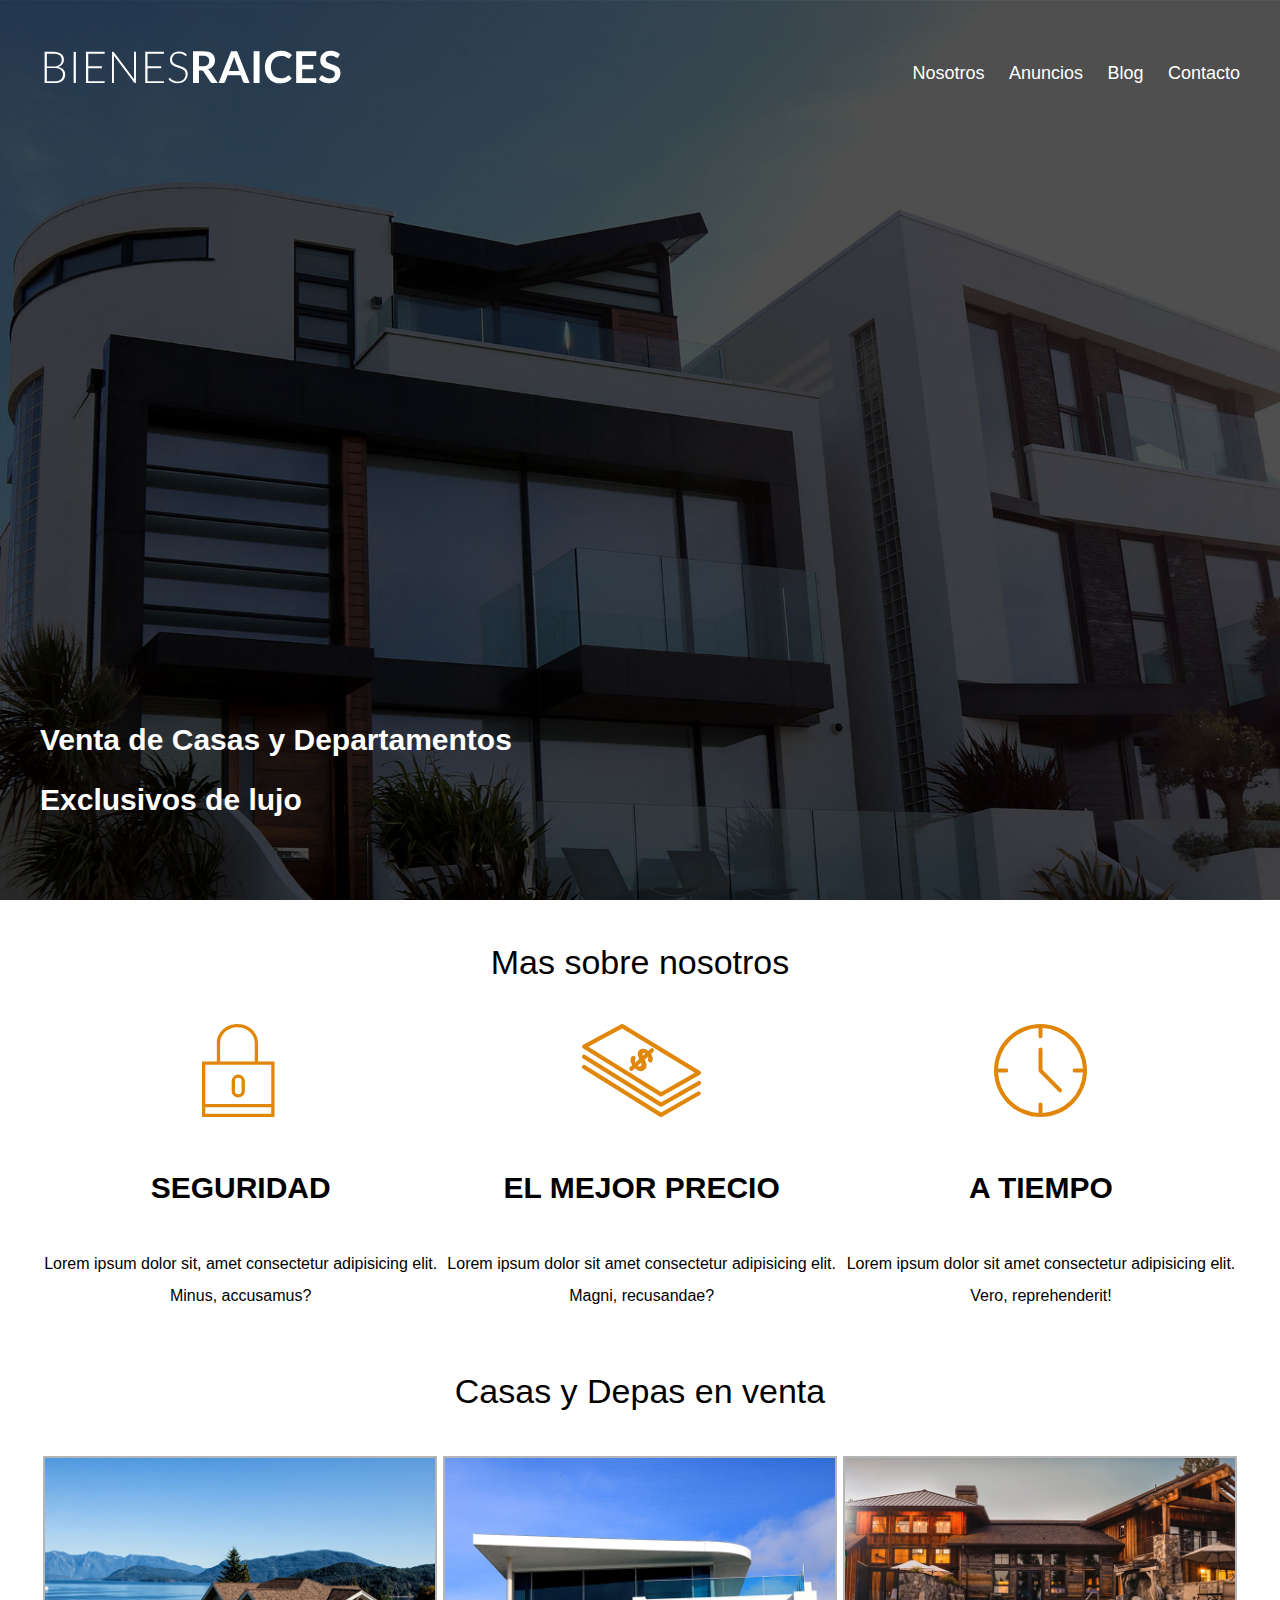
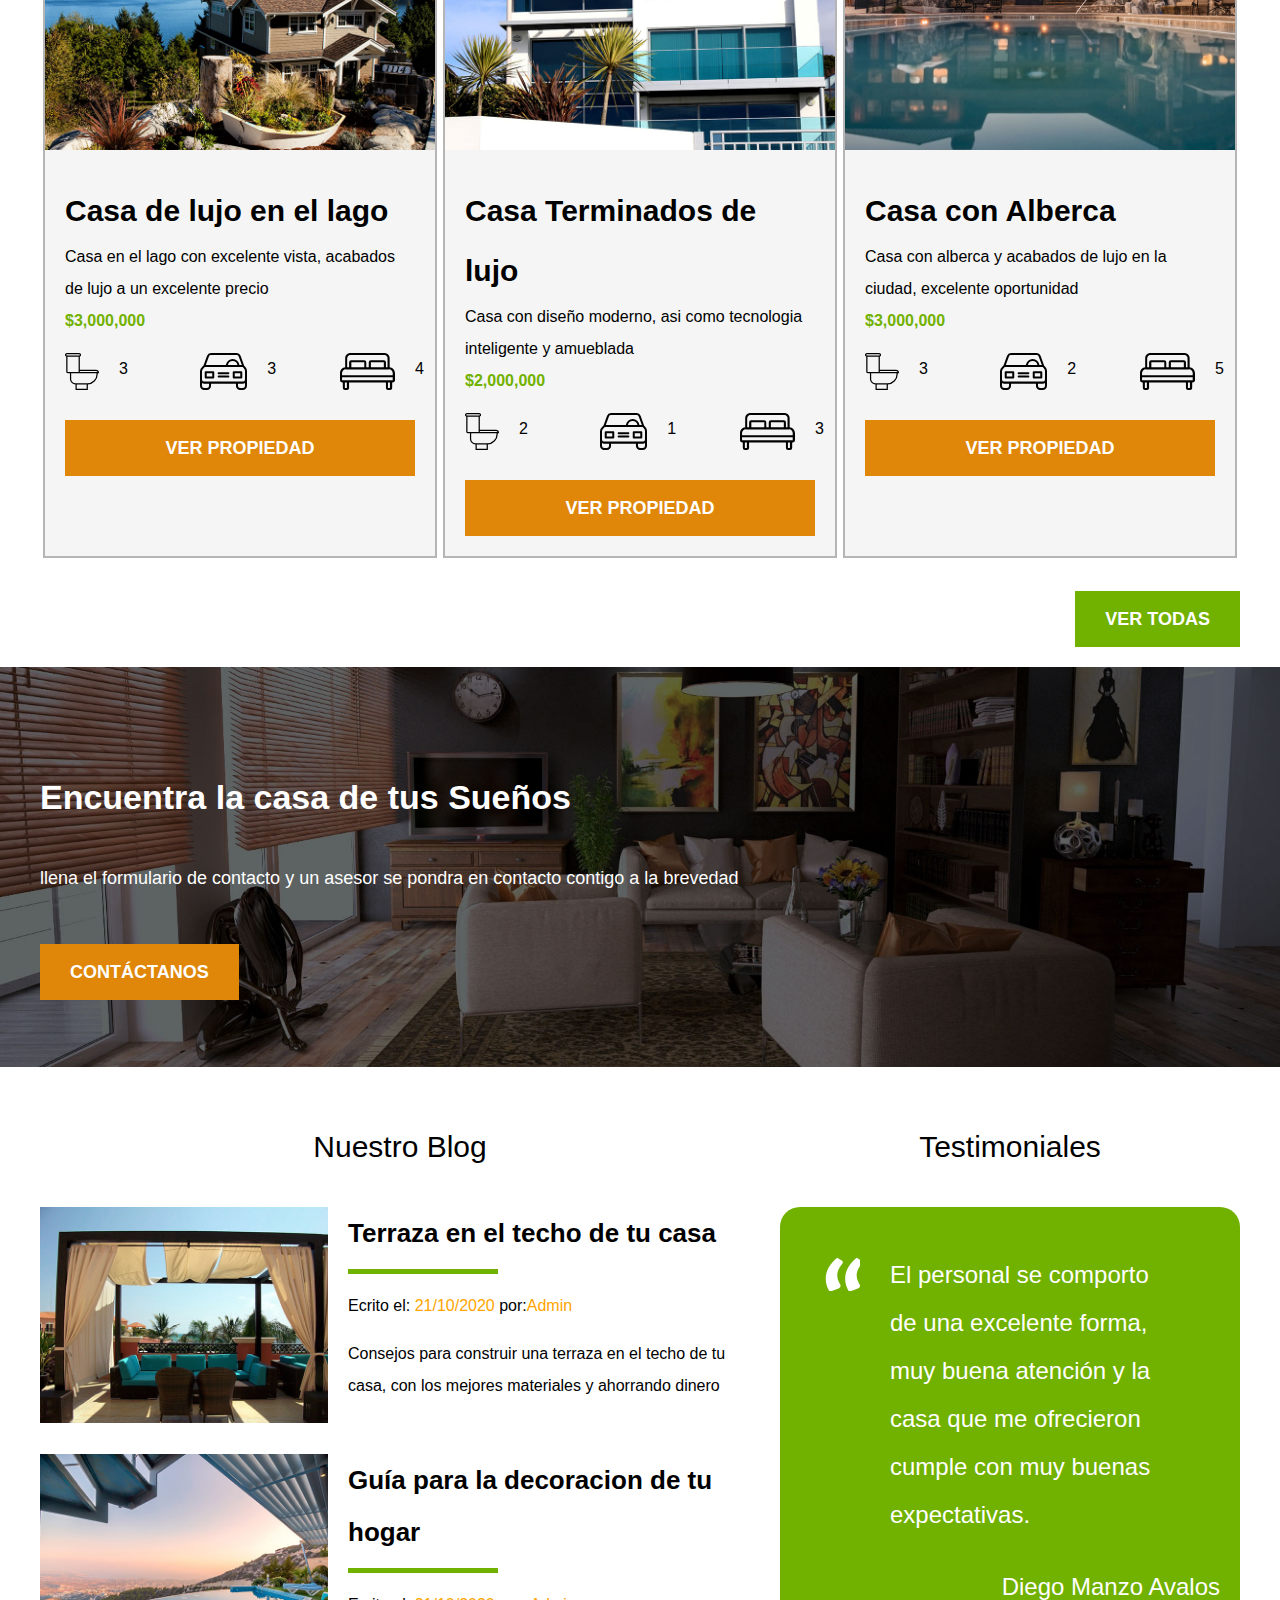
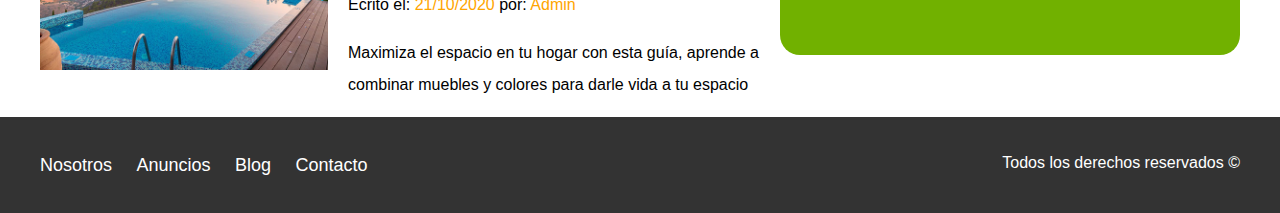
<file: index.html>
<!DOCTYPE html>
<html lang="es">
    <head>
        <meta charset="UTF-8"> 
        <meta name="viewport" content="width=device-width, user-scalable=no,
        Initial-scale=1.0, maximum-scale=1.0, minimun-scale=1.0">
        <meta http-equiv="X-UA-Compatible" content="io=edge">
<title>Bienes Raices</title>
<!-- <link rel="stylesheet" href=""> -->
<link rel="stylesheet" href="CSS/normalize.css" >
<link rel="stylesheet" href="CSS/misestilos.css" >
    </head>
    <body>
        <header class="site-header inicio"><!-- Etiqueta HEADER que me sirve para agrupar el encabezado -->
            <div class="contenedor contenido-header">
                <div class="barra">
        <a href="index.html">
        <img src="img/logo.svg" alt="Logo Bienes Raices">
    </a>
    <nav class="navegacion"> <!-- Etiqueta NAV sirve para el agrupamiento de enlaces -->
        <a href="nosotros.html">Nosotros</a>
        <a href="anuncios.html">Anuncios</a>
        <a href="Blog.html">Blog</a>
        <a href="contacto.html">Contacto</a><!-- Cierre de etiqueta NAV -->
    </nav>
                </div>
       <h1 id="letreroEncabezado" class="encabezado">Venta de Casas y Departamentos Exclusivos de lujo</h1>
    </div>
    </header> <!-- Cierre de Etiqute HEADER -->
    <section class="contenedor"> <!-- Etiqueta SECTION 1 sirve para seccionar nuestra ventana -->
       <h2 class="fw-300 centrar-texto">Mas sobre nosotros</h2>
       <div class="iconos-nosotros">
       <div class="icono"> <!-- Cierre de la etiqueta  DIV para darle estilos si no es ARTICLE,ni SECTION usar un DIV-->
       <img src="img/icono1.svg" alt="Icon Security">
       <h3>Seguridad</h3>
       <p>Lorem ipsum dolor sit, amet consectetur adipisicing elit. Minus, accusamus?</p>
       
    </div> <!-- Cierre de DIV -->
    <div class="icono">
       <img src="img/icono2.svg" alt="Icon Money">
       <h3>El Mejor Precio</h3>
        <p>Lorem ipsum dolor sit amet consectetur adipisicing elit. Magni, recusandae?</p>
        
    </div>
    <div class="icono">
        <img src="img/icono3.svg" alt="Icon Time">
        <h3>A Tiempo</h3>
        <p>Lorem ipsum dolor sit amet consectetur adipisicing elit. Vero, reprehenderit!</p>
        
    </div>
</div>
    </section> <!-- Cierre SECTION 1 -->
    <main class="contenedor seccion"> <!-- Etiqueta MAIN agrupa en la actividad principal de la pagina, solo debe existir una -->
        <h2 class="fw-300 centrar-texto">Casas y Depas en venta</h2>
       <!--  <div class="contenedor-anuncios"> -->
     <div class="contenedor-anuncios">
        <!-- Primera Casa -->
        <div class="anuncio">
        <img src="img/anuncio1.jpg" alt="ad one">
        <div class="contenido-anuncio">
        <h3>Casa de lujo en el lago</h3>
        <p>Casa en el lago con excelente vista, acabados de lujo 
            a un excelente precio
        </p>
        <p class="precio">$3,000,000</p>
        <ul class="iconos-caracteristicas">
            <li><img src="img/icono_wc.svg" alt="Icono WC">
                <p>3</p>
            </li> 
            <li>
                <img src="img/icono_estacionamiento.svg" alt="Icono Estacionamiento">
                <p>3</p>
            </li>
            <li>
                <img src="img/icono_dormitorio.svg" alt="Icono Habitaciones">
                <p>4</p>
            </li>
        </ul>
        <a href="#" class="boton boton-amarillo d-block">Ver Propiedad</a>
    </div>
    </div>
      <!-- Segunda Casa -->
      <div class="anuncio">
      <img src="img/anuncio2.jpg" alt="ad two">
      <div class="contenido-anuncio">
        <h3>Casa Terminados de lujo</h3>
        <p>Casa con diseño moderno, asi como tecnologia 
            inteligente y amueblada
        </p>
        <p class="precio">$2,000,000</p>
        <ul class="iconos-caracteristicas">
            <li><img src="img/icono_wc.svg" alt="Icono WC">
                <p>2</p>
            </li> 
            <li>
                <img src="img/icono_estacionamiento.svg" alt="Icono Estacionamiento">
                <p>1</p>
            </li>
            <li>
                <img src="img/icono_dormitorio.svg" alt="Icono Habitaciones">
                <p>3</p>
            </li>
        </ul>
        <a href="#" class="boton boton-amarillo d-block">Ver propiedad</a>
    </div>
    </div>
        
    <!-- Tercera Casa -->
    <div class="anuncio" >
        <img src="img/anuncio3.jpg" alt="ad three">
        <div class="contenido-anuncio ">
            <h3>Casa con Alberca</h3>
            <p>Casa con alberca y acabados de lujo
                en la ciudad, excelente oportunidad
            </p>
            <p class="precio">$3,000,000</p>
            <ul class="iconos-caracteristicas">
            <li><img src="img/icono_wc.svg" alt="Icono WC">
                <p>3</p>
            </li> 
            <li>
                <img src="img/icono_estacionamiento.svg" alt="Icono Estacionamiento">
                <p>2</p>
            </li>
            <li>
                <img src="img/icono_dormitorio.svg" alt="Icono Habitaciones">
                <p>5</p>
            </li>
        </ul>
        <a href="#" class="boton boton-amarillo d-block">Ver propiedad</a>
        </div>
    </div>
</div>
<div class="ver-todas">
    <a href="anuncios.htmll" class="boton boton-verde ">Ver todas</a>
   </div>
    </main> <!-- Cierre del MaIN -->
    
    <section class="imagen-contacto seccion"><!-- Etiqueta SECTION 2 sirve para dividir las secciones de nuestra pagina -->
        <div class="contenedor contenido-contacto">
        <h2>Encuentra la casa de tus Sueños</h2>
        <p>llena el formulario de contacto y un asesor se pondra
            en contacto contigo a la brevedad
        </p>
 <a href="contacto.html" class="boton boton-amarillo">Contáctanos</a>
</div>
    </section> <!-- Cierre de SECTION 2 -->
    <div class="seccion-inferior contenedor">
    <section class="blog"> <!-- Etiqueta SECTION 3 sirve para seccionar nuestra pagina -->
        <h3 class="centrar-texto fw-300">Nuestro Blog</h3>
        <article class="entrada-blog"> <!-- Etiqueta ARTICLE1 para la agrupacion de Articulos, Blogs, Noticias -->
            <div class="imagen">
            <img src="img/blog1.jpg" alt="Blog 1">
        </div>
        <div class="texto-entrada">
            <a href="#">
            <h4>Terraza en el techo de tu casa</h4>
        </a>
            <p>Ecrito el: <span>21/10/2020</span>   por:<span>Admin</span> </p>
            <p>Consejos para construir una terraza en el techo de
                tu casa, con los mejores materiales y ahorrando dinero
            </p>
        </div>
        </article > <!-- Cierre de ARTICLE1 -->
    <article class="entrada-blog"><!-- Etiqueta ARTICLE2 sirve para agrupacion de articulos,Blogs,Noticias -->
        <div class="imagen">
        <img src="img/blog2.jpg" alt="Blog 2">
    </div>
    <div class="texto-entrada">
        <a href="#">
        <h4>Guía para la decoracion de tu hogar</h4>
    </a>
        <p>Ecrito el: <span>21/10/2020</span>   por: <span>Admin</span> </p>
        <p>Maximiza el espacio en tu hogar con esta guía, aprende
            a combinar muebles y colores para darle vida a tu espacio   
    </p>
</div>
    </article><!-- Cierre de ARTICLE2 -->
        
    </section><!-- Cierre de SECTION3 -->
    <section class="testimoniales"><!-- Etiqueta SECTION4 sirve para seccionar nuestra pagina  -->
    <h3 class="centrar-texto fw-300"> Testimoniales</h3>
    <div class="testimonial">
    <blockquote>
        El personal se comporto de una excelente forma, muy buena
        atención y la casa que me ofrecieron cumple con muy buenas 
        expectativas.
        </blockquote>
        <p>Diego Manzo Avalos</p>
    </div>
    </section><!-- Cierre de SECTION 4 -->
</div>
<footer class="site-footer section"><!-- Etiqueta FOOTER Agrupa la informacion del final de la pagina -->
    <div class="contenedor contenedor-footer">
    <nav class="navegacion"> <!-- Etiqueta NAV sirve para agrupar los enlaces  -->
        <a href="nosotros.html">Nosotros</a>
        <a href="anuncios.html">Anuncios</a>
        <a href="Blog.html">Blog</a>
        <a href="contacto.html">Contacto</a>
    </nav><!-- Cierre etiqueta NAV -->
    <p class="copyright">Todos los derechos reservados &copy;</p>
</div>
</footer><!-- Cierre de etiqueta FOOTER -->
    </body>
</html>
</file>
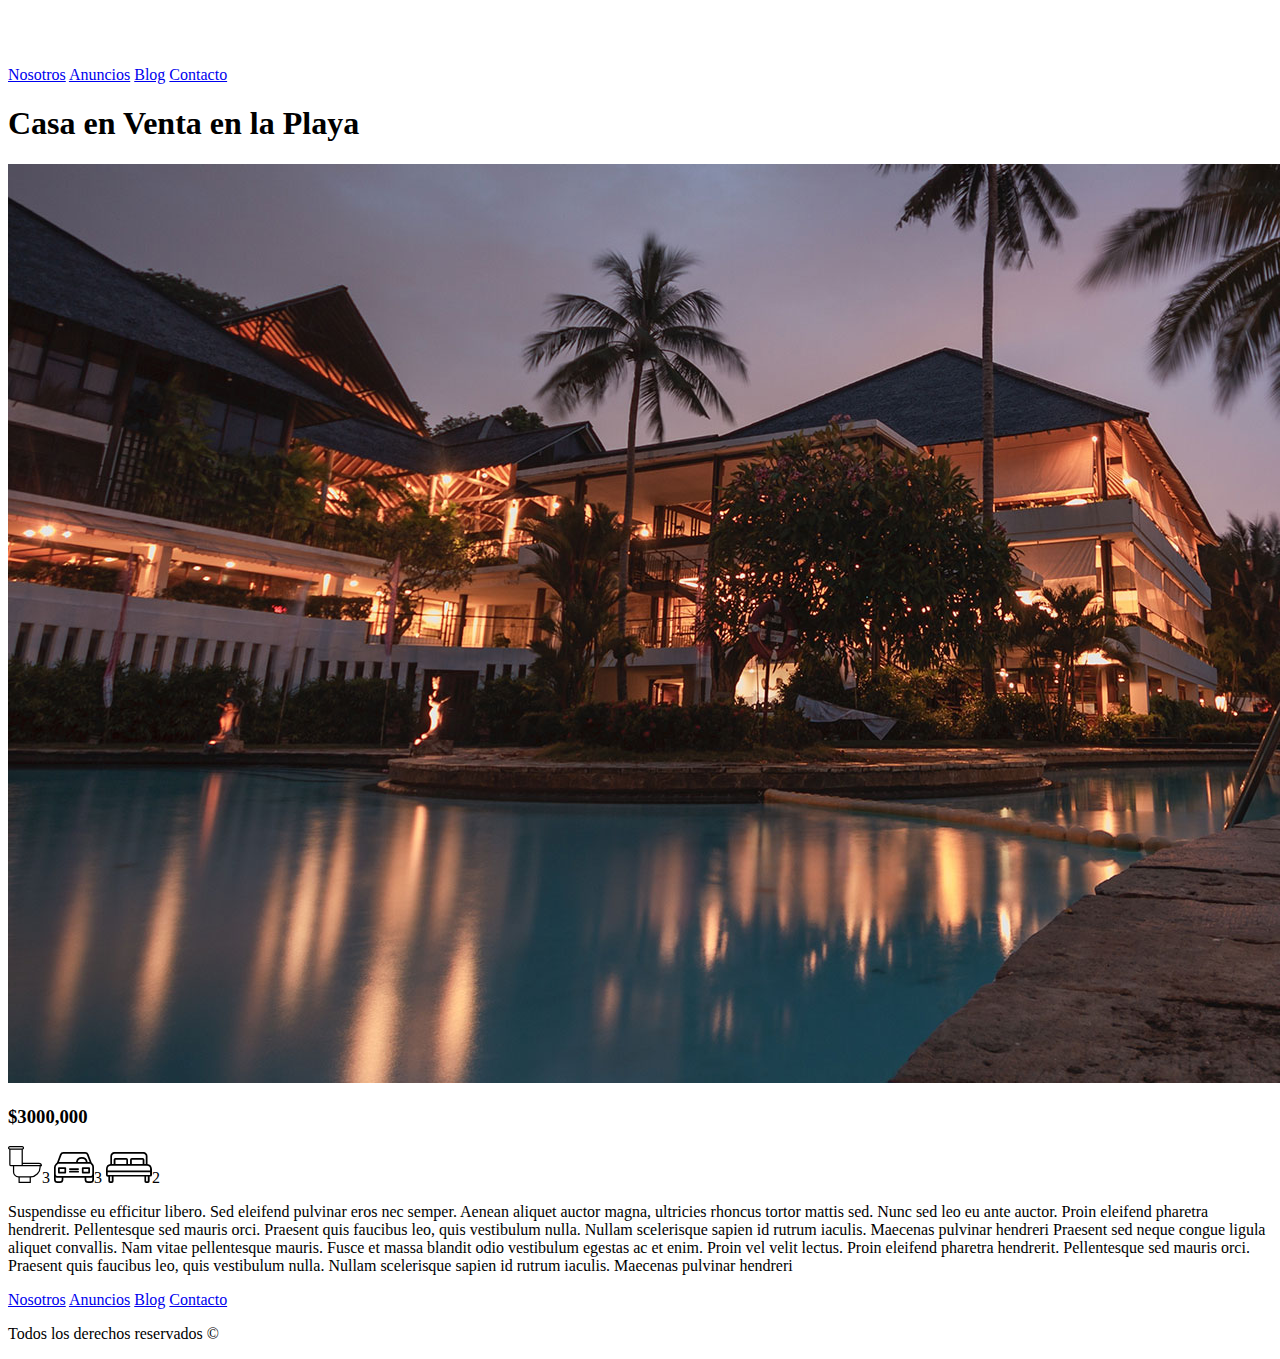
<file: anuncio.html>
<!DOCTYPE html>
<html lang="en">

<head>
    <meta charset="UTF-8">
        <meta name="viewport" content="width=device-width, user-scalable=no,
         Initial-scale=1.0, maximum-scale=1.0, minimum-scale=1.0">
        <meta http-equiv="X-UA-Compatible" content="ie=edge">
        <link href="https://fonts.googleapis.com/css2?family=Lato:wght@300;400;700;900&display=swap" rel="stylesheet">
    <title>Anuncio</title>
</head>

<body>
    <header class="site-header inicio">
        <!-- Sirve para agrupar el encabezado -->
        <div class="contenedor contenido-header"> 
            <div class="barra">
                <a href="index.html">
                    <img src="img/logo.svg" alt="Logo de bienes raices">
                </a>
                <nav class="navegacion">
                    <a href="nosotros.html">Nosotros</a>
                    <a href="anuncios.html">Anuncios</a>
                    <a href="blog.html">Blog</a>
                    <a href="contacto.html">Contacto</a>
                </nav>
</div>
                
            </div>
    </header>
    <main>
        <h1 class="encabezado">Casa en Venta en la Playa</h1>
        <div>
            <img src="img/destacada.jpg" alt="Casa con piscina">
        </div>
        
        <div>
            <h3>$3000,000</h3>
            <div>
            <img src="img/icono_wc.svg" alt="wc">3
            <img src="img/icono_estacionamiento.svg" alt="estacionamiento">3
            <img src="img/icono_dormitorio.svg" alt="dormitorio">2
         </div>
        </div>
        <div>
            <p>
                Suspendisse eu efficitur libero. Sed eleifend pulvinar eros nec semper. Aenean aliquet auctor magna, ultricies
                rhoncus tortor mattis sed. Nunc sed leo eu ante auctor. Proin eleifend pharetra hendrerit. Pellentesque sed mauris
                orci. Praesent quis faucibus leo, quis vestibulum nulla. Nullam scelerisque sapien id rutrum iaculis. Maecenas
                pulvinar hendreri
                Praesent sed neque congue ligula aliquet convallis. Nam vitae pellentesque mauris. Fusce et massa blandit odio
                vestibulum egestas ac et enim. Proin vel velit lectus. Proin eleifend pharetra hendrerit. Pellentesque sed mauris
                orci. Praesent quis faucibus leo, quis vestibulum nulla. Nullam scelerisque sapien id rutrum iaculis. Maecenas
                pulvinar hendreri
            </p>
        </div>
    </main>
    <footer class="site-footer section">
        <nav class="navegacion">
            <!-- NAV sirve para agrupar las barras de navehacion -->
            <a href="nosotros.html">Nosotros</a>
            <a href="anuncios.html">Anuncios</a>
            <a href="blog.html">Blog</a>
            <a href="contacto.html">Contacto</a>
        </nav>
        <!-- Se cierra el NAV -->
        <p>Todos los derechos reservados &copy;</p>
        <!-- El copy son carácteres de los raros -->
    </footer>
</body>

</html>
</file>
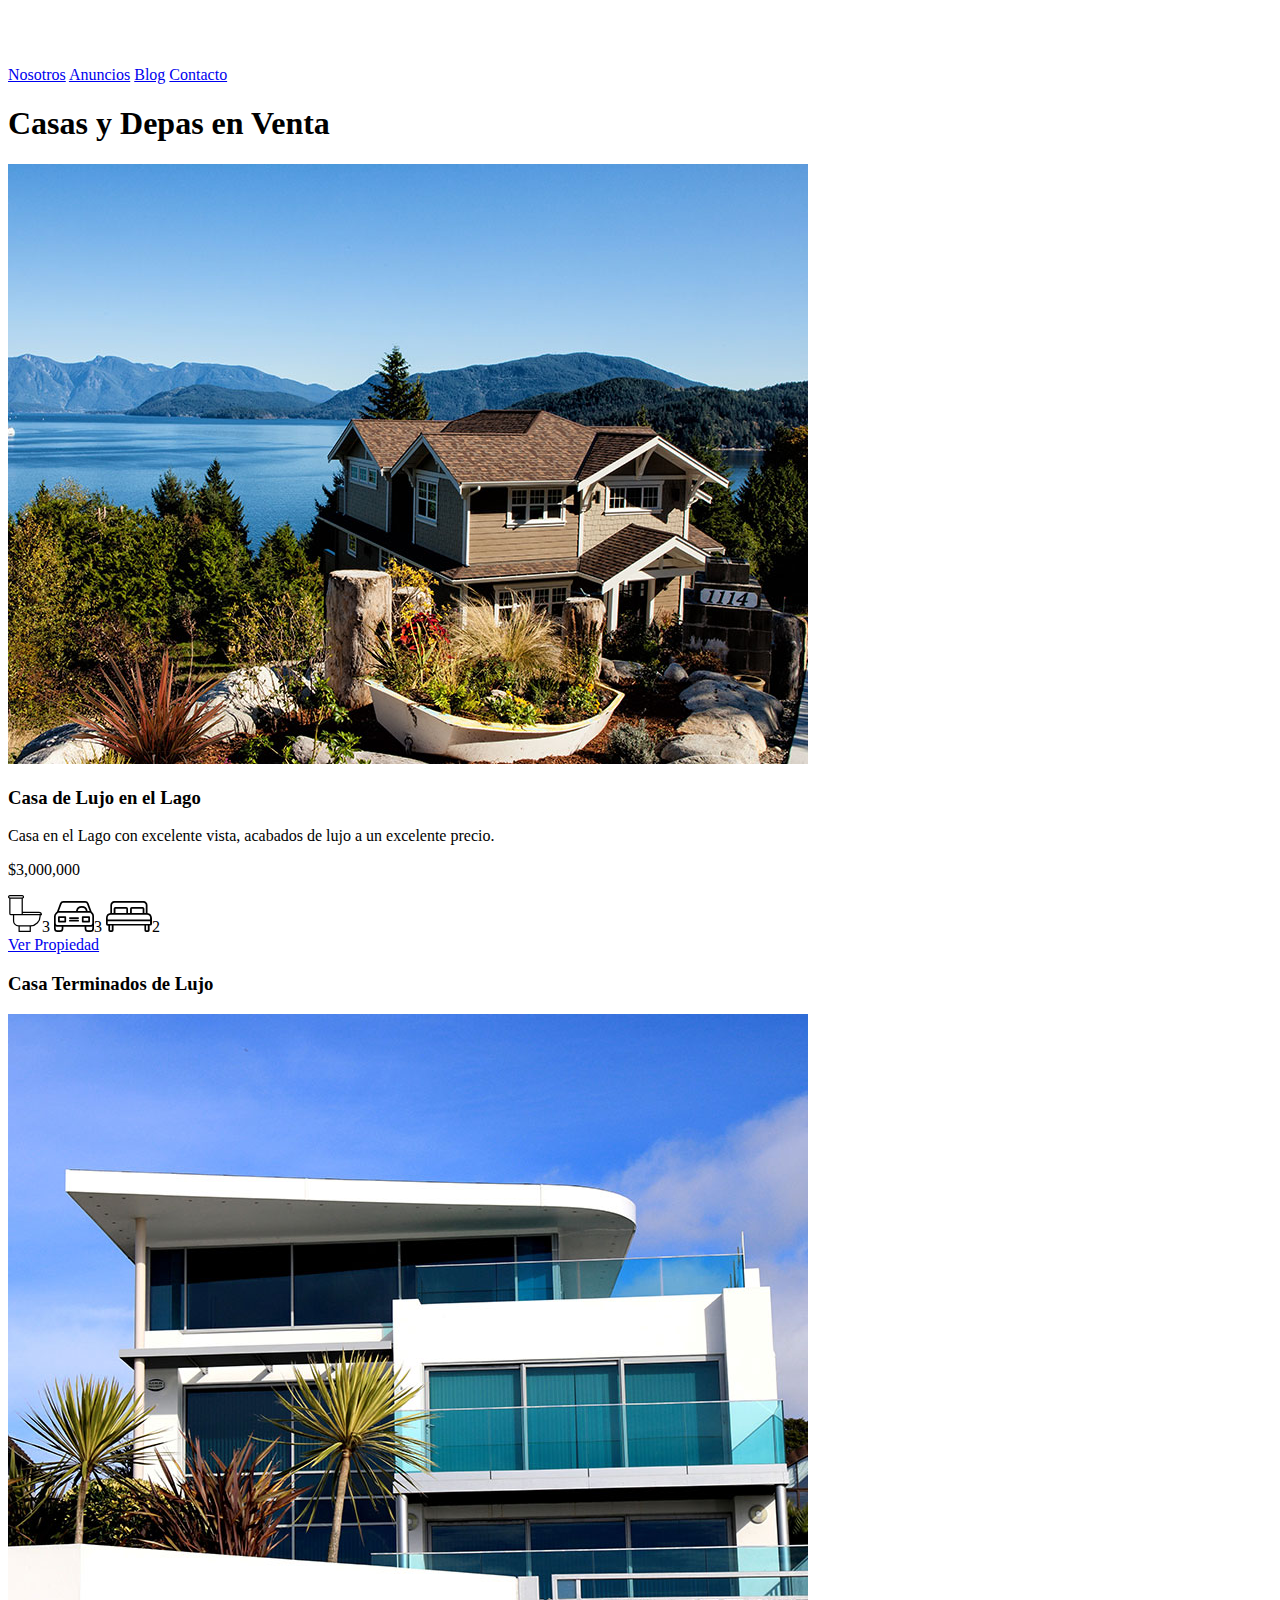
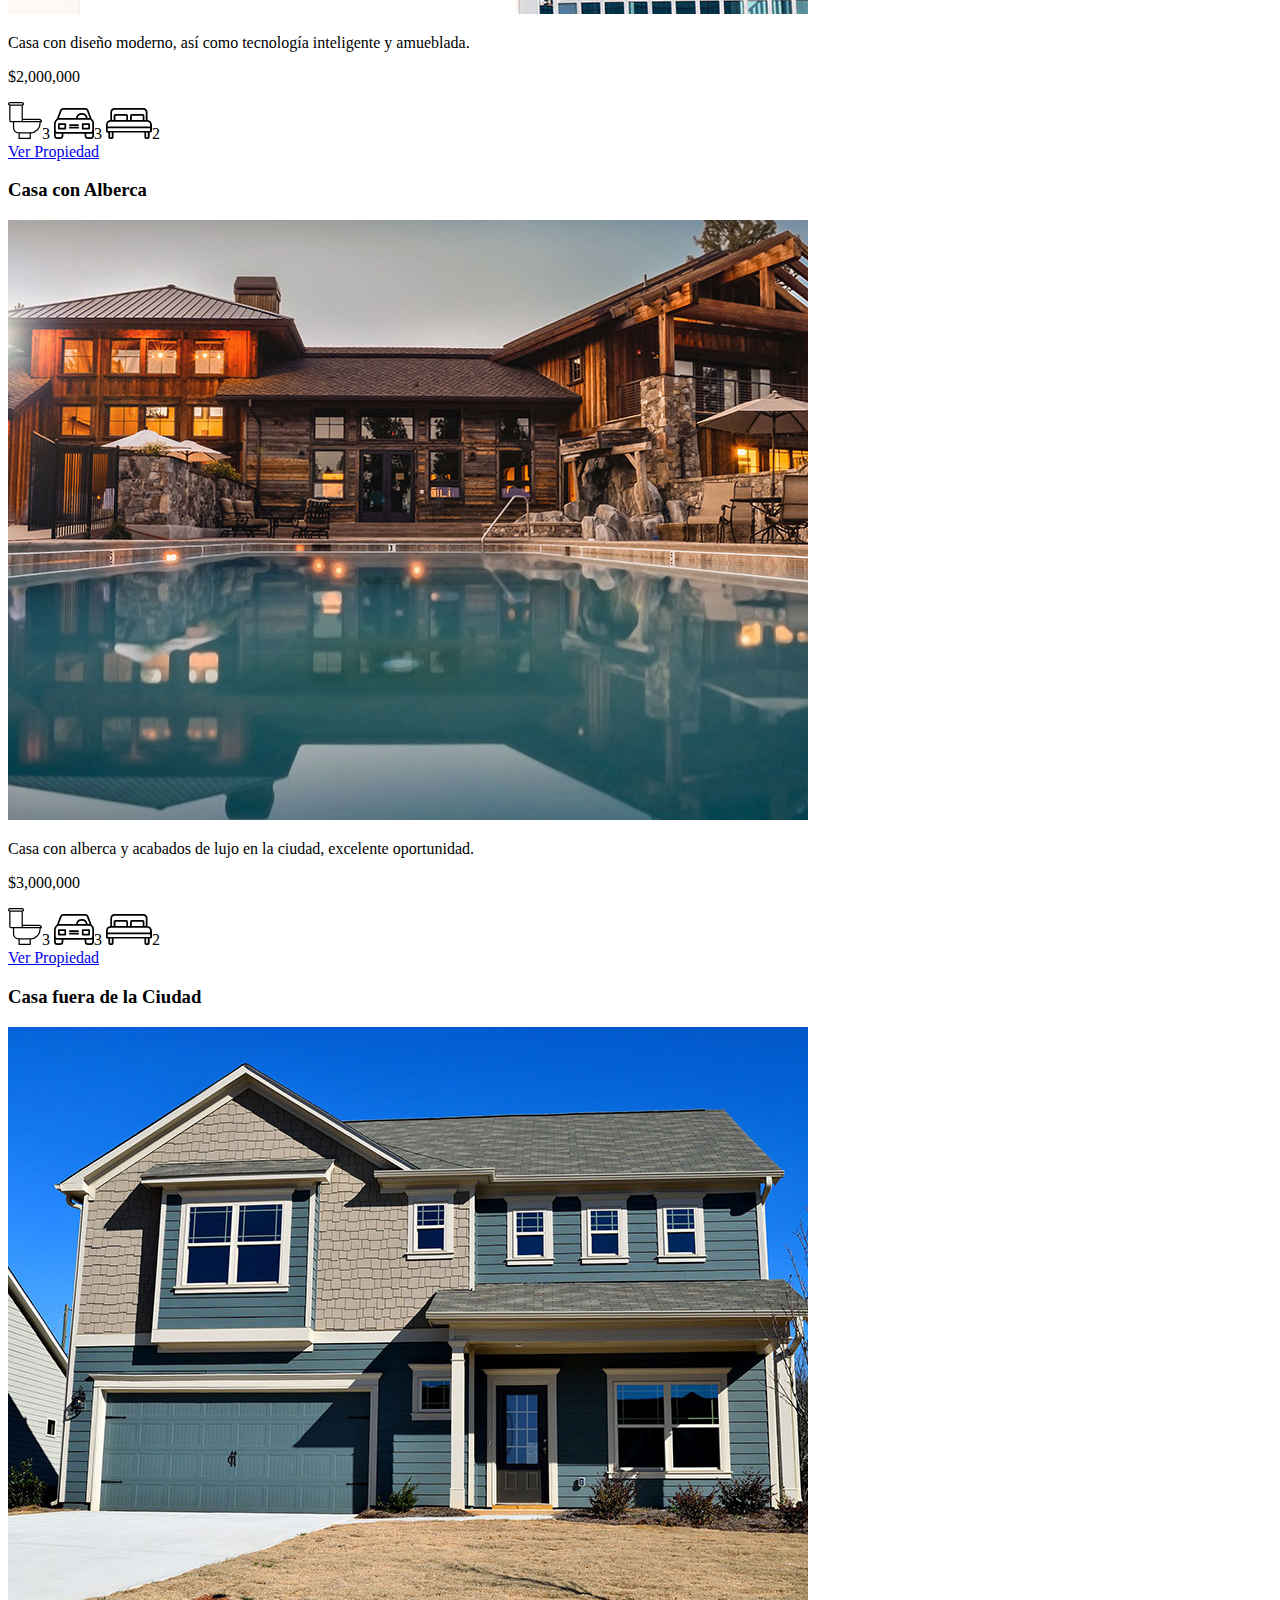
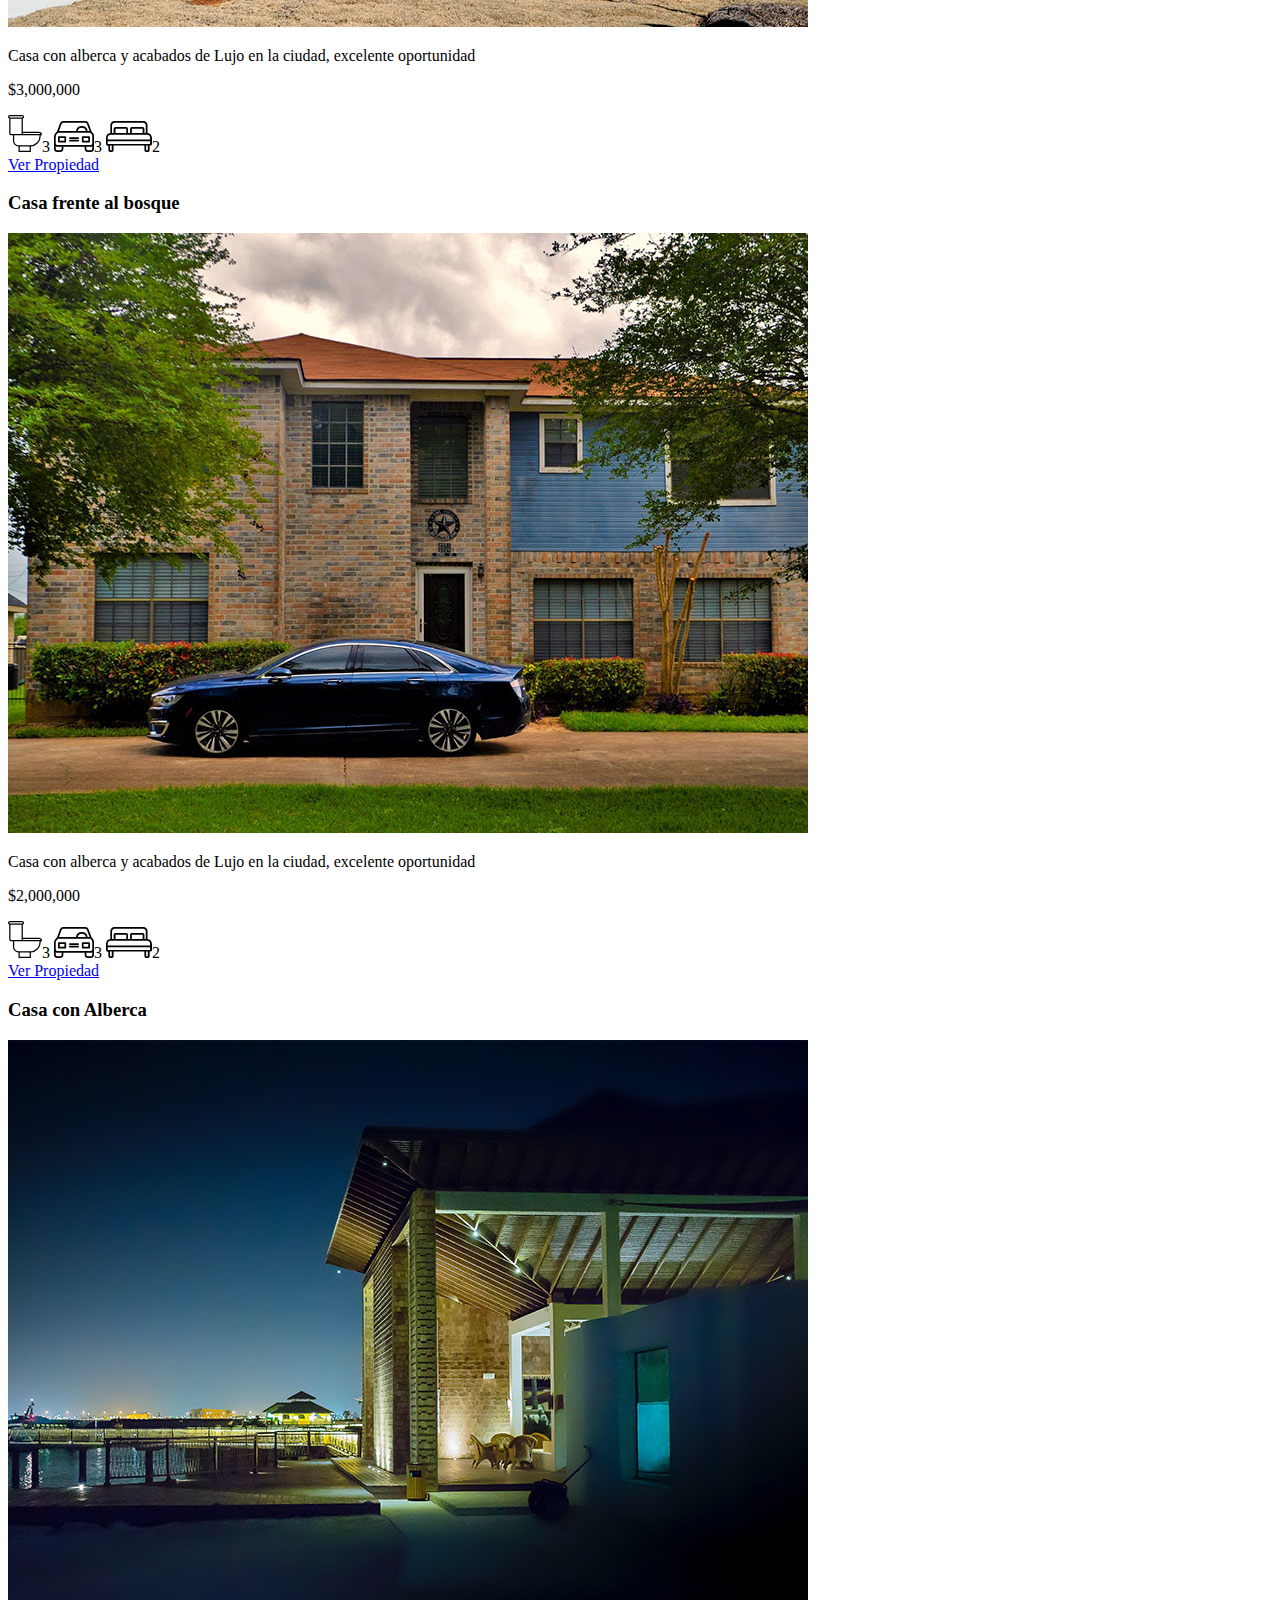
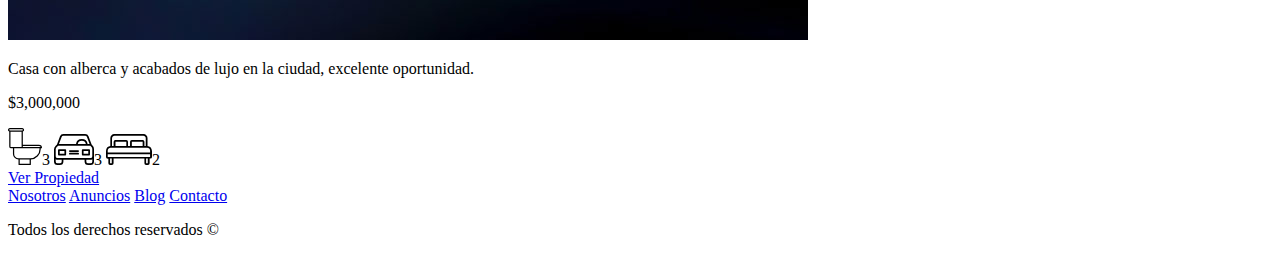
<file: anuncios.html>
<!DOCTYPE html>
<html lang="en">
<head>
   <meta charset="UTF-8">
        <meta name="viewport" content="width=device-width, user-scalable=no,
         Initial-scale=1.0, maximum-scale=1.0, minimum-scale=1.0">
        <meta http-equiv="X-UA-Compatible" content="ie=edge">
        <link href="https://fonts.googleapis.com/css2?family=Lato:wght@300;400;700;900&display=swap" rel="stylesheet">
   
    <title>Anuncios</title>
</head>
<body>
  <header>
    <div class="contenedor contenido-header">
    <div class="barra">
      <a href="index.html">
        <img src="img/logo.svg" alt="Logos Bienes Raices">
      </a>
      <nav class="navegacion"><!-- NAV sirve para agrupar las barras de navehacion -->
          <a href="nosotros.html">Nosotros</a>
          <a href="anuncios.html">Anuncios</a>
          <a href="blog.html">Blog</a>
          <a href="contacto.html">Contacto</a>
      </nav><!-- Se cierra el NAV -->
    </div>
  </div>
    </header>
    <main class="contenedor seccion">
      <div class="anuncio">
        <h1>Casas y Depas en Venta</h1>
        <img src="img/anuncio1.jpg" alt="Anuncio Uno">
        <h3>Casa de Lujo en el Lago</h3>
        <p>Casa en el Lago con excelente vista, acabados de lujo a un excelente precio.</p>
        <p>$3,000,000</p>
        <div>
          <img src="img/icono_wc.svg" alt="wc">3
          <img src="img/icono_estacionamiento.svg" alt="estacionamiento">3
          <img src="img/icono_dormitorio.svg" alt="dormitorio">2
       </div>
        <a href="#">Ver Propiedad</a>
      </div>
      <div class="anuncio">
        <h3>Casa Terminados de Lujo</h3>
        <img src="img/anuncio2.jpg" alt="Anuncio Dos">
        <p>Casa con diseño moderno, así como tecnología inteligente y amueblada.</p>
        <p>$2,000,000</p>
        <div>
          <img src="img/icono_wc.svg" alt="wc">3
          <img src="img/icono_estacionamiento.svg" alt="estacionamiento">3
          <img src="img/icono_dormitorio.svg" alt="dormitorio">2
       </div>
        <a href="#">Ver Propiedad</a>
      </div>
      <div class="anuncio">
        <h3>Casa con Alberca</h3>
        <img src="img/anuncio3.jpg" alt="Anuncio Tres">
        <p>Casa con alberca y acabados de lujo en la ciudad, excelente oportunidad.</p>
        <p>$3,000,000</p>
        <div>
          <img src="img/icono_wc.svg" alt="wc">3
          <img src="img/icono_estacionamiento.svg" alt="estacionamiento">3
          <img src="img/icono_dormitorio.svg" alt="dormitorio">2
       </div>
        <a href="#">Ver Propiedad</a>
      </div>

   
      <div class="anuncio">
        <h3>Casa fuera de la Ciudad</h3>
        <img src="img/anuncio4.jpg" alt="Anuncio Cuatro">
        <p>Casa con alberca y acabados de Lujo en la ciudad, excelente oportunidad</p>
        <p>$3,000,000</p>
        <div>
          <img src="img/icono_wc.svg" alt="wc">3
          <img src="img/icono_estacionamiento.svg" alt="estacionamiento">3
          <img src="img/icono_dormitorio.svg" alt="dormitorio">2
       </div>
        <a href="#">Ver Propiedad</a>
      </div>

      <div class="anuncio">
        <h3>Casa frente al bosque</h3>
        <img src="img/anuncio5.jpg" alt="Anuncio Cinco">
        <p>Casa con alberca y acabados de Lujo en la ciudad, excelente oportunidad</p>
        <p>$2,000,000</p>
        <div>
          <img src="img/icono_wc.svg" alt="wc">3
          <img src="img/icono_estacionamiento.svg" alt="estacionamiento">3
          <img src="img/icono_dormitorio.svg" alt="dormitorio">2
       </div>
        <a href="#">Ver Propiedad</a>
      </div>

      <div class="anuncio">
        <h3>Casa con Alberca</h3>
        <img src="img/anuncio6.jpg" alt="Anuncio Séis">
        <p>Casa con alberca y acabados de lujo en la ciudad, excelente oportunidad.</p>
        <p>$3,000,000</p>
        <div>
          <img src="img/icono_wc.svg" alt="wc">3
          <img src="img/icono_estacionamiento.svg" alt="estacionamiento">3
          <img src="img/icono_dormitorio.svg" alt="dormitorio">2
       </div>
        <a href="#">Ver Propiedad</a>
      </div>
    </main>
    <footer>
        <nav class="navegacion"><!-- NAV sirve para agrupar las barras de navehacion -->
            <a href="nosotros.html">Nosotros</a>
            <a href="anuncios.html">Anuncios</a>
            <a href="blog.html">Blog</a>
            <a href="contacto.html">Contacto</a>
        </nav><!-- Se cierra el NAV -->
        <p>Todos los derechos reservados &copy;</p> <!-- El copy son carácteres de los raros -->
    </footer>
</body>
</html>
</file>
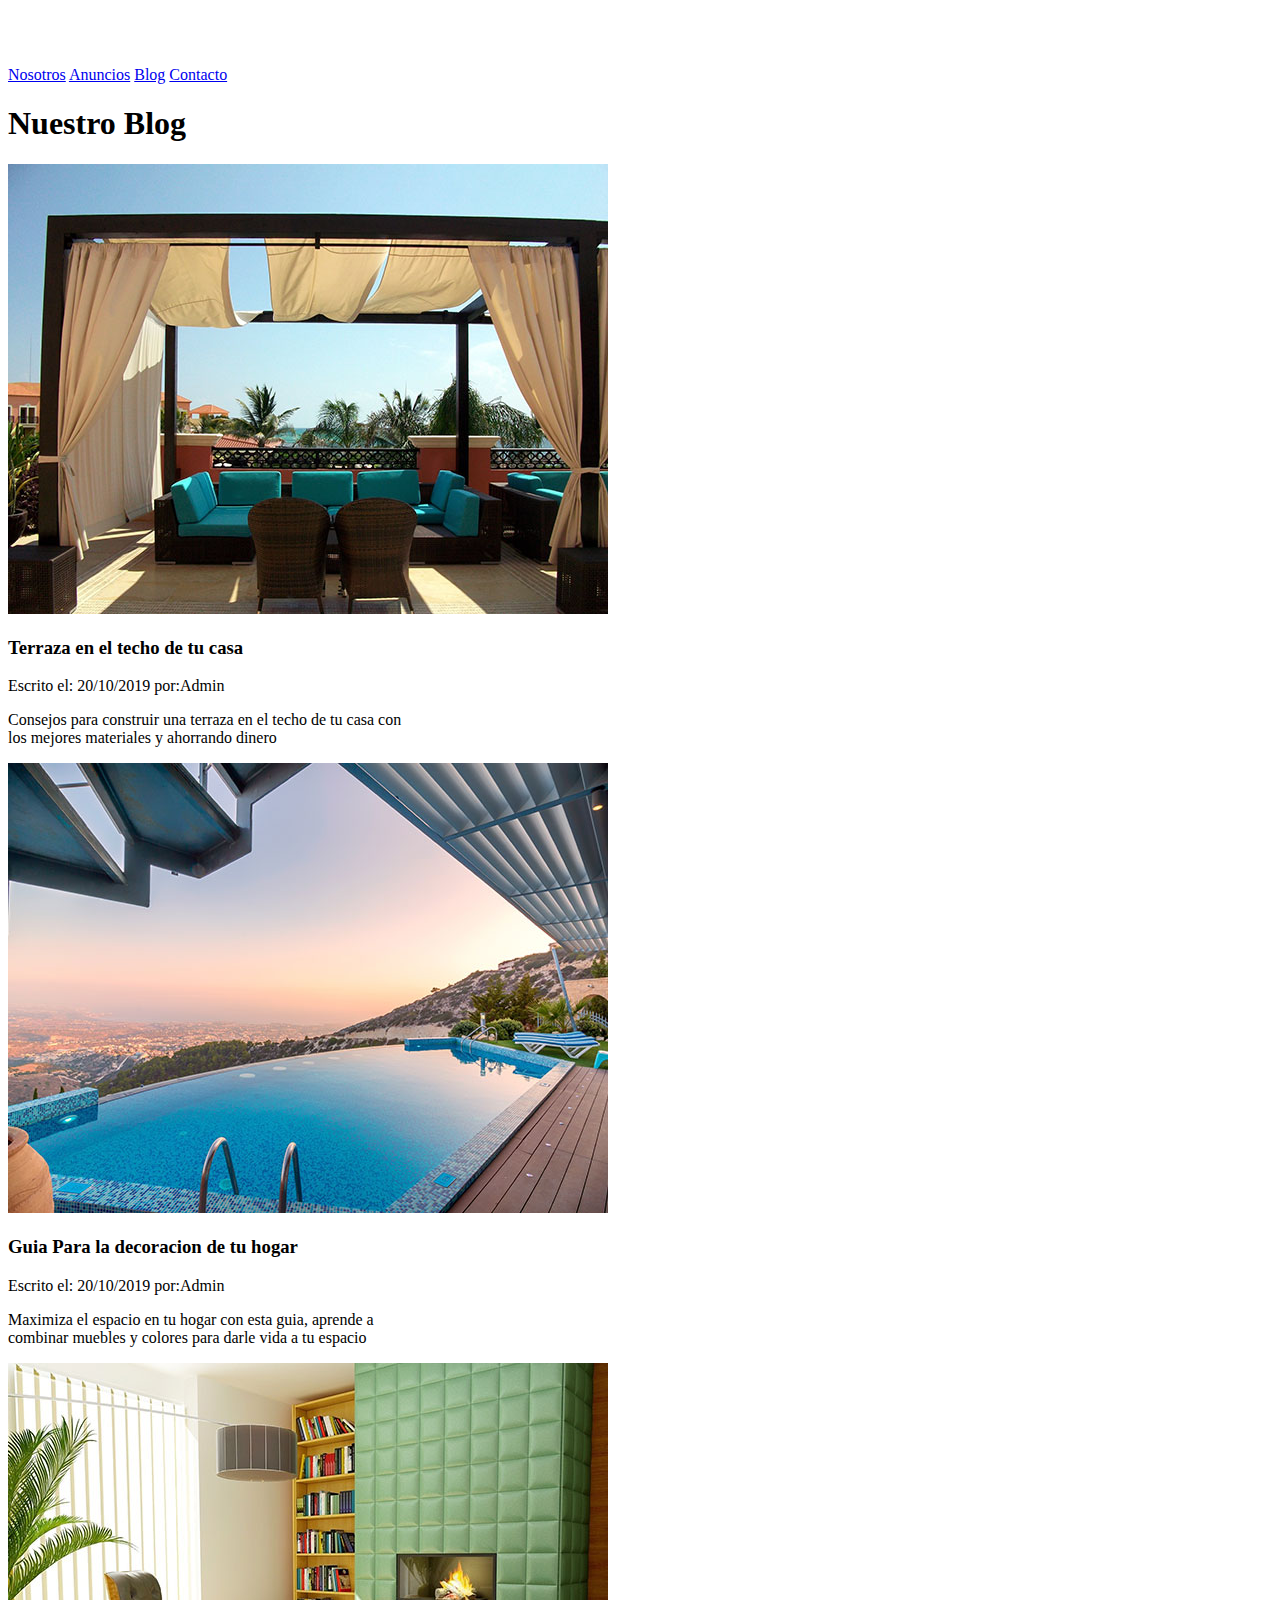
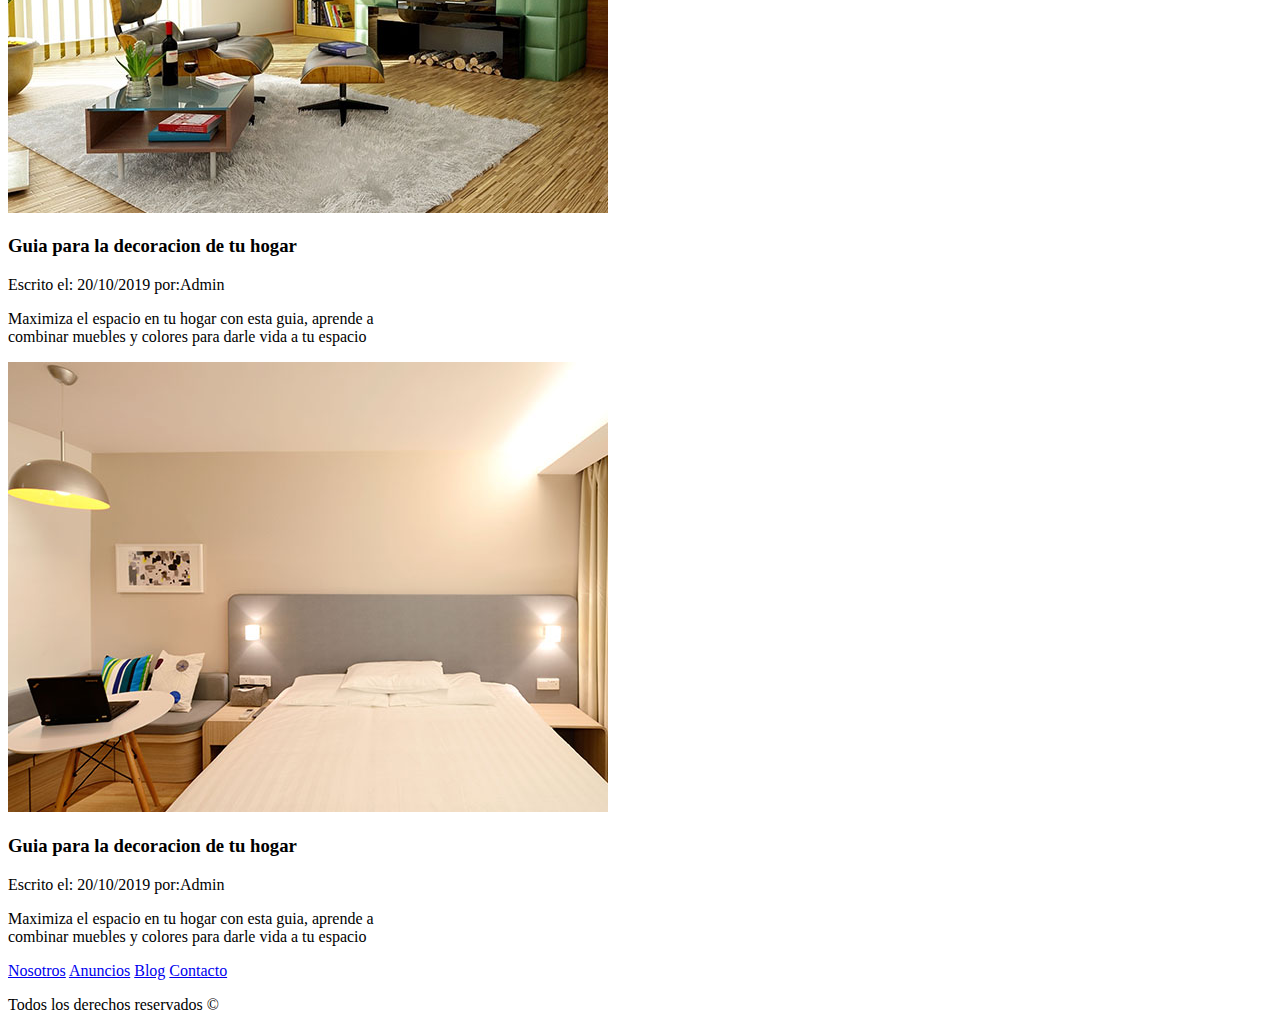
<file: blog.html>
<!DOCTYPE html>
<html lang="en">
<head>
    <meta charset="UTF-8">
        <meta name="viewport" content="width=device-width, user-scalable=no,
         Initial-scale=1.0, maximum-scale=1.0, minimum-scale=1.0">
        <meta http-equiv="X-UA-Compatible" content="ie=edge">
        <link href="https://fonts.googleapis.com/css2?family=Lato:wght@300;400;700;900&display=swap" rel="stylesheet">
    <title>Blog</title>
</head>
<body>
   <header class="site-header inicio">
    <div class="contenedor">
        <div class="barra">
<a href="index.html">
<img src="img/logo.svg" alt="Logo Bienes Raices">
</a>
<nav class="navegacion"> 
<a href="index.html">Nosotros</a>
<a href="anuncios.html">Anuncios</a>
<a href="Blog.html">Blog</a>
<a href="contacto.html">Contacto</a>
</nav>
</div>
</div>
   </header>
   
   <main>
      <div class="titulo-principal">
         <h1 >Nuestro Blog</h1>
      </div>
   <article class="entrada-blog">
      <div class="imagen">
      <img src="img/blog1.jpg" alt="Terraza">
   </div>
   <div class="texto-entrada">
      <h3>Terraza en el techo de tu casa</h3>
   </div>
      <p>Escrito el: <span>20/10/2019</span> por:<span>Admin</span></p>
      <p>Consejos para construir una terraza en el techo de tu casa con <br>
       los mejores materiales y ahorrando dinero</p>

   </article>
   <article class="entrada-blog">
      <div class="imagen">
      <img src="img/blog2.jpg" alt="Casa con Alberca">
   </div>
   <div class="texto-entrada">
      <h3>Guia Para la decoracion de tu hogar</h3>
   </div>
      <p>Escrito el: <span>20/10/2019</span> por:<span>Admin</span></p>
        <p>Maximiza el espacio en tu hogar con esta guia, aprende a <br>
           combinar muebles y colores para darle vida a tu espacio</p>
   </article>
   <article class="entrada-blog">
      <div class="imagen">
      <img src="img/blog3.jpg" alt="Decoracion Sala">
   </div>
   <div class="texto-entrada">
      <h3>Guia para la decoracion de tu hogar</h3>
   </div>
      <p>Escrito el: <span>20/10/2019</span> por:<span>Admin</span></p>
      <p>Maximiza el espacio en tu hogar con esta guia, aprende a <br>
        combinar muebles y colores para darle vida a tu espacio</p>
   </article>
   <article class="entrada-blog">
      <img src="img/blog4.jpg" alt="Habitacion">
      <div class="texto-entrada">
      <h3>Guia para la decoracion de tu hogar</h3>
   </div>

      <p>Escrito el: <span>20/10/2019</span> por:<span>Admin</span></p>
      <p>Maximiza el espacio en tu hogar con esta guia, aprende a <br>
        combinar muebles y colores para darle vida a tu espacio</p>
   </article>
</main>
   <footer class="site-footer seccion">
      <div class="contenedor contenido-footer">
    <nav class="navegacion"> 
    <a href="index.html">Nosotros</a>
    <a href="anuncios.html">Anuncios</a>
    <a href="Blog.html">Blog</a>
    <a href="contacto.html">Contacto</a>
</nav>
<p>Todos los derechos reservados &copy;</p>
</div>
   </footer> 
</body>
</html>
</file>
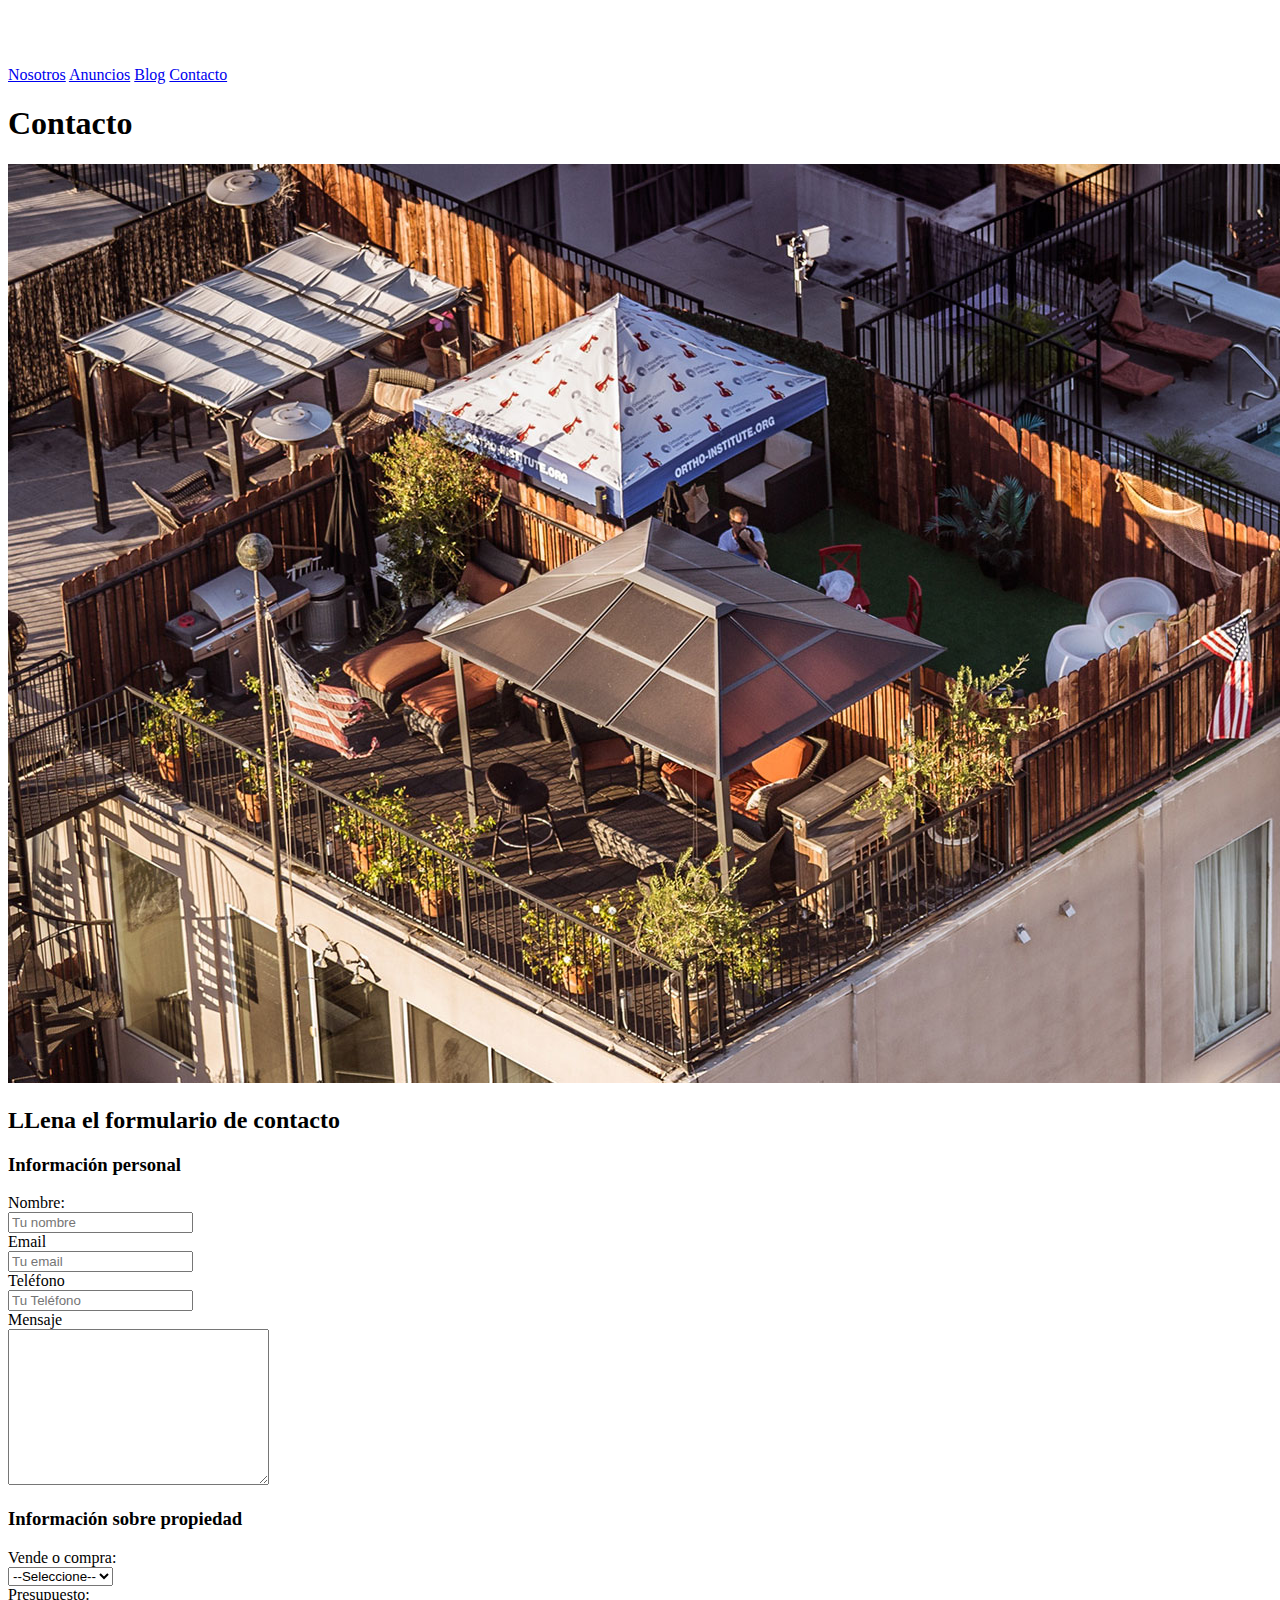
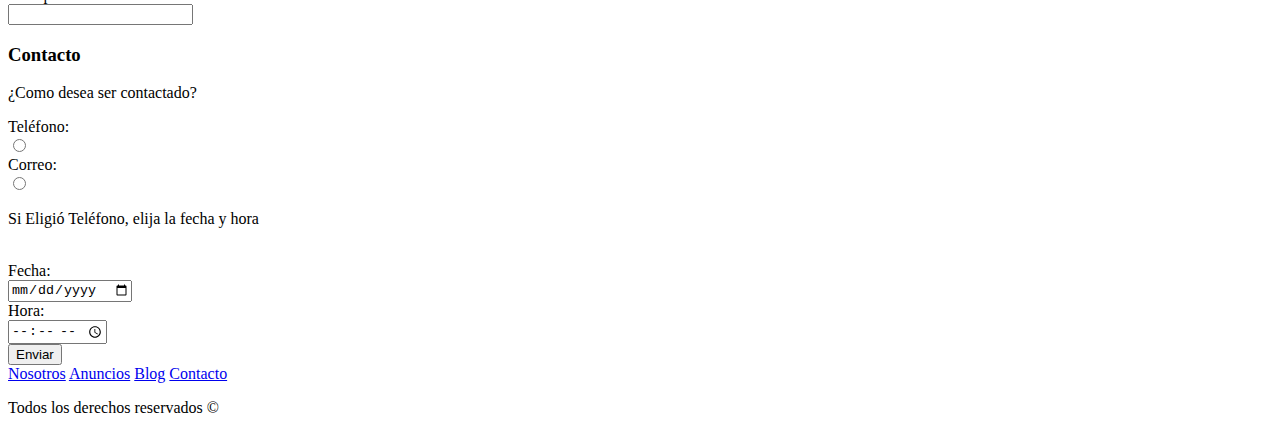
<file: contacto.html>
<!DOCTYPE html>
<html lang="en">
<head>
    <meta charset="UTF-8">
        <meta name="viewport" content="width=device-width, user-scalable=no,
         Initial-scale=1.0, maximum-scale=1.0, minimum-scale=1.0">
        <meta http-equiv="X-UA-Compatible" content="ie=edge">
        <link href="https://fonts.googleapis.com/css2?family=Lato:wght@300;400;700;900&display=swap" rel="stylesheet">
    <title>Contacto</title>
</head>

<body>
    <header class="site-header inicio">
        <div class="barra">
            <a href="index.html"><img src="img/logo.svg" alt="Logo de bienes raices"></a>
            <div class="navegacion">
                <a href="nosotros.html">Nosotros</a>
                <a href="anuncios.html">Anuncios</a>
                <a href="blog.html">Blog</a>
                <a href="blog.html">Contacto</a>
            </div>
        </div>
    </header>
    
   
    <main>
        <h1>Contacto</h1>
         <div>
        <img src="img/destacada3.jpg" alt="">
        </div>
        <h2>LLena el formulario de contacto</h2>
        <section>
            <form >
                    <h3 id="infop">Información personal</h3>
                    <label for="lbName">Nombre:</label><br>
                    <input type="text" name="txtNom" placeholder="Tu nombre" id="lbName"><br>
                    <label for="lbMail">Email</label><br>
                    <input type="email"  name="txtMail" placeholder="Tu email" id="lbMail"><br>
                    <label for="lbTelef">Teléfono</label><br>
                    <input type="tel" name="txtTel" maxlength="10" placeholder="Tu Teléfono" id="lbTelef"><br>
                    <label for="">Mensaje</label><br>
                    <textarea name="Mensaje" cols="30" rows="10" name="txtMsj"></textarea>
            </form>
           
        </section>
        <section>
            <form>
                <h3 id="info">Información sobre propiedad</h3>
                <label for="lbventa">Vende o compra:</label><br>
                <select name="Ventas" id="lbVenta" name="listVent">
                    <option value="">--Seleccione--</option>
                    <option value="">Opcion 1</option>
                    <option value="">Opcion 2</option>
                </select><br>
                <label for="lbPresu">Presupuesto:</label><br>
                <input type="number" name="txtPresu" id="lbPresu"><br>
            </form>
        </section>
        <section>
            <form >
                <h3 >Contacto</h3>
                    <p>¿Como desea ser contactado?</p>

                    <label for="lbTel">Teléfono:</label><br>
                    <input type="radio" id="lbTel" name="rdTel" value="telefono"><br>
                    <label for="mail">Correo:</label><br>
                    <input type="radio"  name="RdCorreo" id="mail" value="correo"><br>
                
                <p>Si Eligió Teléfono, elija la fecha y hora</p><br>
                <label for="lbFcha">Fecha:</label><br>
                <input type="date" name="fecha" id="lbFcha"><br>
                <label for="lbHr">Hora:</label><br>
                <input type="time" name="Hora" id="lbHr"><br>
                <button>Enviar</button>
          
            </form>
                
        </section>
    </main> 
</body>
<footer class="site-footer section">
    <nav class="navegacion">
         <a href="nosotros.html">Nosotros</a>
         <a href="anuncios.html">Anuncios</a>
         <a href="blog.html">Blog</a>
         <a href="contacto.html">Contacto</a>
     </nav>
     <p>Todos los derechos reservados &copy;</p>
 </footer>
</html>
</file>
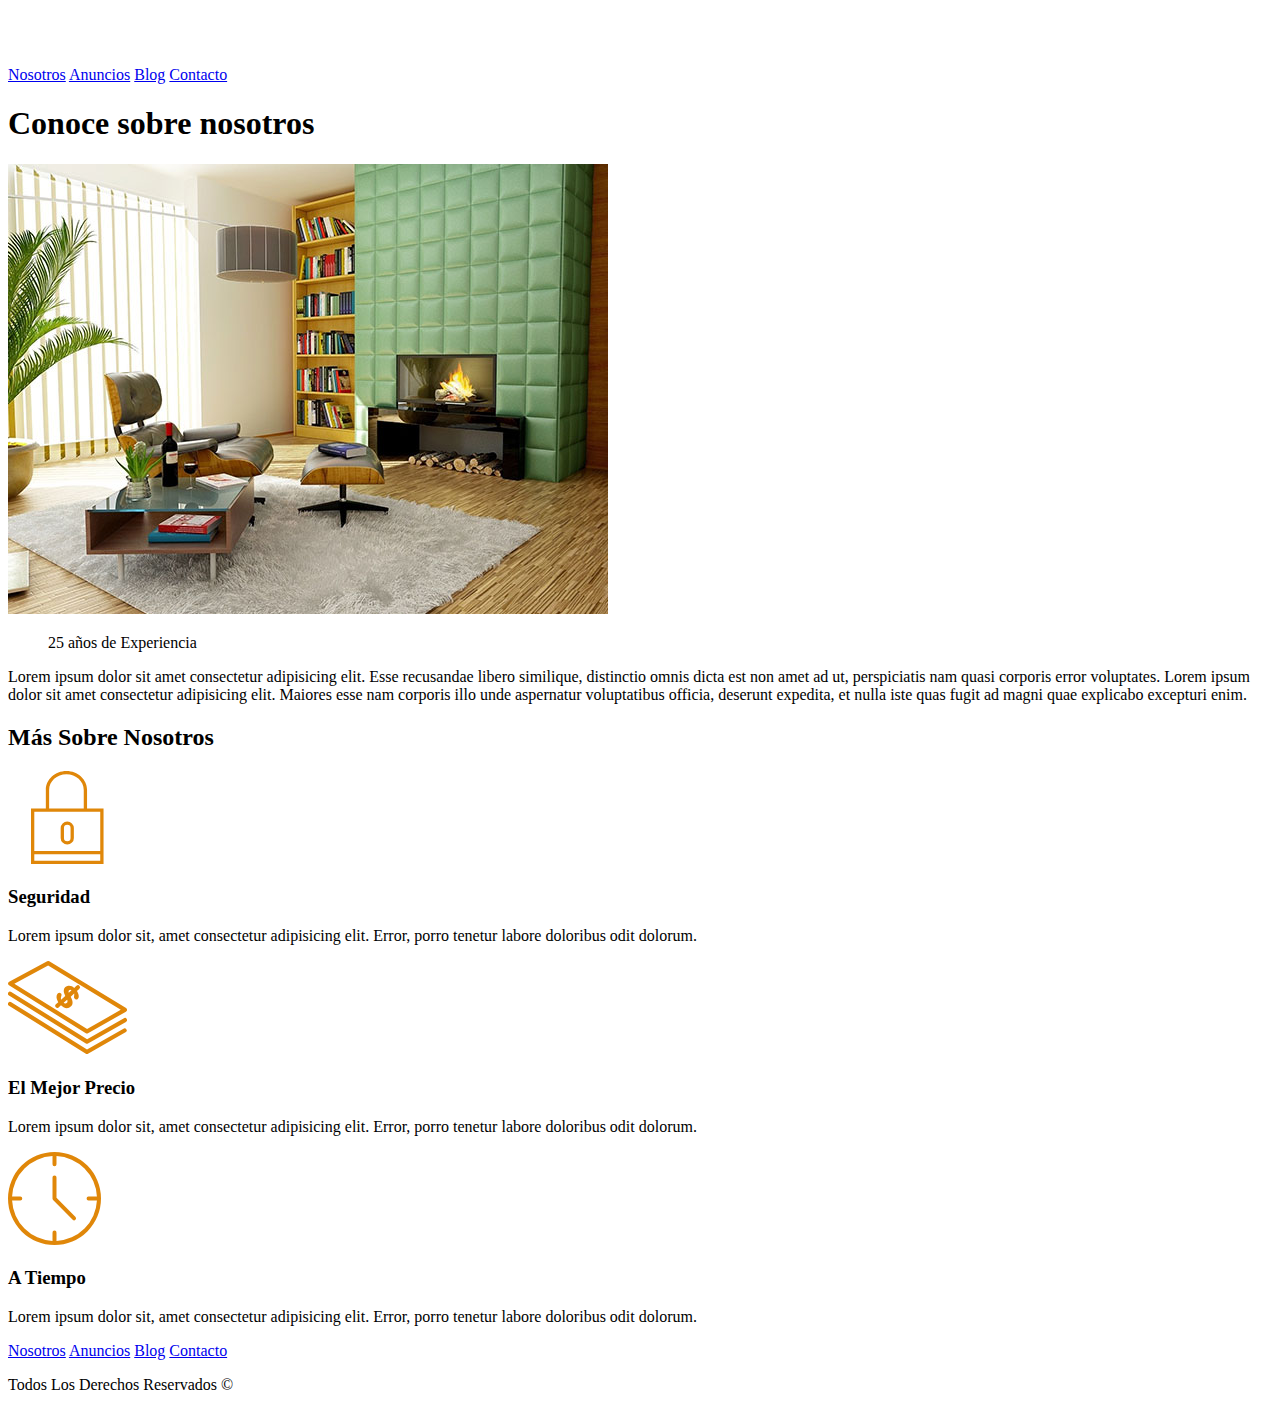
<file: nosotros.html>
<!DOCTYPE html>
<html lang="es">
<head>
   <meta charset="UTF-8">
        <meta name="viewport" content="width=device-width, user-scalable=no,
         Initial-scale=1.0, maximum-scale=1.0, minimum-scale=1.0">
        <meta http-equiv="X-UA-Compatible" content="ie=edge">
        <link href="https://fonts.googleapis.com/css2?family=Lato:wght@300;400;700;900&display=swap" rel="stylesheet">
    <title>Nosotros</title>

</head>

<body>
    <header class="site-header inicio">
        <div class="contenedor contenido-header">
        <div class="barra">
            <a href="index.html">
            <img src="img/logo.svg" alt="Logo">
        </a>
            <nav class="navegacion">
                <a href="nosotros.html">Nosotros</a>
                <a href="anuncios.html">Anuncios</a>
                <a href="blog.html">Blog</a>
                <a href="contacto.html">Contacto</a>
            </nav>
        </div>
    </div>
    </header>

    <main>

        <h1>Conoce sobre nosotros</h1>
        
        <div>
            <img src="img/blog3.jpg" alt="Sobre Nosotros">
        </div>

        <div>
            <blockquote>25 años de Experiencia</blockquote>
             <p>Lorem ipsum dolor sit amet consectetur adipisicing elit. Esse recusandae libero similique,
            distinctio omnis dicta est non amet ad ut, perspiciatis nam quasi corporis error voluptates.
            Lorem ipsum dolor sit amet consectetur adipisicing elit. Maiores esse nam corporis illo unde aspernatur 
             voluptatibus officia, deserunt expedita, et nulla iste quas fugit ad magni quae explicabo excepturi enim.</p>
        </div>
    </main>

    <section class="contenedor">
        <h2>Más Sobre Nosotros</h2>
        <div class="iconos-nosotros">
            <div class="icono">
                <img src="img/icono1.svg" alt="Icon Security">
                <h3>Seguridad</h3>
                <p>Lorem ipsum dolor sit, amet consectetur adipisicing elit. Error, porro tenetur labore doloribus odit dolorum.</p>
            </div>
            <div class="icono">
                <img src="img/icono2.svg" alt="Icon Money">
                <h3>El Mejor Precio</h3>
                <p>Lorem ipsum dolor sit, amet consectetur adipisicing elit. Error, porro tenetur labore doloribus odit dolorum.</p>
            </div>
            <div class="icono">
                <img src="img/icono3.svg" alt="Icon Time">
                <h3>A Tiempo</h3>    
                <p>Lorem ipsum dolor sit, amet consectetur adipisicing elit. Error, porro tenetur labore doloribus odit dolorum.</p>
            </div>
        </div>
    </section>

<footer class="site-footer section">
    <div class="contenedor contenedor-footer">
        <div class="navegacion">
            <a href="nosotros.html">Nosotros</a>
            <a href="anuncios.html">Anuncios</a>
            <a href="blog.html">Blog</a>
            <a href="contacto.html">Contacto</a>
        </div>
        <div>
            <p class="copyright">Todos Los Derechos Reservados &copy;</p>
        </div>
    </div>
</footer>
</body>
</html>
</file>
<file: CSS/misestilos.css>
#letreroEncabezado{ /* Para id es utilizado para identificar un unico elemento*/
   color:white; 
} 
/* Selectores de CSS */
.encabezado{ /* Para class */
    color: green;
    font-size: 30px;
}
html{
    box-sizing: border-box;
    font-size: 62.5%;

}
*, *::before, *:after{
    box-sizing: inherit;
}
body{
    font-family: 'Lato', sans-serif;
    font-size: 1.6rem;
    line-height: 2;
}

header{
    color: white;
}
.site-header{
    background-color: #333333;
    padding: 1rem 0 3rem 0;

}
.site-header.inicio{ /* Estilos a las dos clases */
background-image: url(../img/header.jpg);
height: 100vh;/* Que la imagen ocupe el 100% del dispositivo */
min-height: 60rem;/* igual a 600px */
background-position: center center; /* Pone la imagen desde el centro hacia fuera */
background-size: cover; /* Forza a la imagen a usar el espacio disponibles guardando las proporciones */
}
/* Utilidades */
.fw-300{
    font-weight: 300;
}
.centrar-texto{
    text-align: center;
}
.d-block{
    display: block!important;
}
/* Globales  */
img{
    max-width: 100%;
    
}
.seccion{
    margin-top: 2rem;
    margin-bottom: 2rem;
}
.contenedor{
max-width: 120rem; /* 1200px */
margin: 0 auto; /* Centrar contenido */
/* margin-left: auto;
margin-right: auto; */
}
h1{
font-size: 3.8rem;
}
h2{
font-size: 3.4rem;
}
h3{
font-size: 3rem;
}
h4{
font-size: 2.6rem;
}

/* Tarea: Escribir el texto */
.contenido-header{
    height: 100%;
    display: flex;
    flex-direction: column;
    justify-content: space-between;
}
.barra{
    display: flex; /* Solo para los hijos */
   /*  justify-content: space-around; */ /* Divide el espacion entre los elementos  */
 justify-content: space-between; /* El espacio restante lo coloca en el centro de los elementos */
 /* margin: 30px 0 0 0; */
 /* margin-top: 30px;  Margen Exterior*/
 align-items: center;
 padding-top: 3rem; /* Margen Interior */
}
.navegacion a{
/* color: rgba(red, green, blue, alpha)  alpha=transparencia*/
color: #ffffff;
text-decoration: none; /* Quitar Subrayado */
font-size: 1.8rem;
margin-right: 2rem;

}
.navegacion a:last-of-type{ /* Selector del ultimo hijo <a> */
    margin: 0;
}
.navegacion a:hover{ /* Pone de color al elemento seleccionado */
    background-color: #71b100;
    
}
.contenido-header h1{
    color: whitesmoke;
    padding-bottom: 2rem;
    max-width: 60rem; /* Para brincar la fuente */
    line-height: 2;/* Interlineado */
}
/* Nosotros */
.encabezado-nosotros{
    text-align: center;
    font-weight: 300;
}
.iconos-nosotros{
display: flex;
justify-content: space-between;
text-align: center;
}
.iconos{
flex-basis:  calc(33.3% - 1rem);/* estableciendo una base de tamaño */
}
.icono h3{
   /*  text-transform: capitalize; */ /* Poner algunas en mayusculas */
   text-transform: uppercase;
 
}
/* Anuncio */
.contenedor-anuncios{
    display: flex;
  justify-content: space-between;
  
}


.anuncio{
    flex-basis: cal(33.3% - 1rem);
    background-color: #f5f5f5;
     border: 1px solid #b5b5b5;
     margin: 3px; 
    border-color: #b5b5b5;
    border-width: 2px; 
    
    /* border-style: double; */
}
.contenido-anuncio{
    padding: 2rem;
}
.contenido-anuncio h3, 
.contenido-anuncio p{
    margin: 0;
}
.precio{
    color: #71b100;
    font-weight: 700;
}
.iconos-caracteristicas{
    list-style: none;
    padding: 0;
    display: flex;
    justify-content: space-between;

}
.iconos-caracteristicas li{
    display: flex;
}
.iconos-caracteristicas li img{
   margin-right: 2rem;

}
.boton{
    color: #ffffff;
    font-weight: 700;
    text-decoration: none;
    font-size: 1.8rem;
    padding:1rem 3rem;
    margin-top: 3rem;
    display: inline-block;
    text-align: center;
    text-transform: uppercase;
}
.boton-amarillo{
    background-color: #E08709;
    
}
.boton-verde{
    background-color: #71b100;
    
}
.ver-todas{
 display: flex; 
justify-content: flex-end;
}
/* Contacto home */
.imagen-contacto{
    background-image: url(../img/encuentra.jpg);
    height: 40rem;
    background-position: center center;
    background-size: cover;
    display: flex;
    align-items: center;
}
.contenido-contacto{
    flex: 1;/* Regresar al tamaño normal */
    color: white;
}
.contenido-contacto p{
    font-size: 1.8rem;
}
.seccion-inferior{
    display: flex;
    justify-content: space-between;
}
.seccion-inferior .blog{
    flex-basis: 60%;
}
.seccion-inferior .testimoniales{
    flex-basis: calc(40% - 2rem)
}

.entrada-blog{
    display: flex;
    justify-content: space-between;
    margin-bottom: 2rem;
}
.entrada-blog:last-of-type{
margin: 0;
}
.entrada-blog .imagen{
flex-basis: 40%;
}
.entrada-blog .texto-entrada{
    flex-basis: calc(60% - 2rem);
}
.texto-entrada h4{
    margin: 0;
}
.texto-entrada a{
    color: black;
    text-decoration: none;
}
.texto-entrada h4::after{ /* Crear seudoelemento- es algo que no existe */
   /* no los puedes seleccionar y no se ven en el codigo fuente */
    content: ''; 
    display: block;
    width: 15rem;
    height: .5rem;
    background-color: #71b100;
    margin-top: 1rem;
}
.texto-entrada span{
    color: orange;
}
.testimonial{
    background-color: #71b100;
    font-size: 2.4rem;
    padding: 2rem;
    border-radius: 2rem;
    color: #ffffff;
    
}
.testimonial p{
    text-align: right;
}
.testimonial blockquote::before{
    content: '';
    background-image: url(../img/comilla.svg);
    width: 4rem;
    height: 4rem;
    /* display: block; */
    position: absolute; /* 2.-Posicionar de forma fija */
    left: -2rem;
}
.testimonial blockquote{
    position: relative; /*1.- Especificar la posicion relativa */
    padding-left: 5rem;
}
/*En el posicionamiento
 El padre debe ser relativo y el hijo absoluto*/
 .site-footer{
     background-color: #333333;
 }
 .copyright{
     margin: 0;
     color: #ffffff;
 }
 .contenedor-footer{
     padding: 3rem 0;
     display: flex;
     justify-content: space-between;
 }
/*Estilos a las Paginas Internas*/
.contenido-nosotros{
    display: grid; /*CSS Grid*/
    grid-template-columns: repeat(2,50%); /*50% 50% Para generar dos columnas que ocupen 50% y 50% de la pagina */
    /* 1fr 1fr Para divir por fracciones, 200px 60% para agregar pixelado y el resto en porcentaje
    repeat(2,1fr)  */
    grid-column-gap: 2rem; /*Para agregar espaciado entre los hijos*/
}
.contenido-nosotros blockquote{
    font-weight: 900;
    font-size: 2rem;
    padding: 1rem 0 3rem 0;
    /* Completar */
}
</file>
